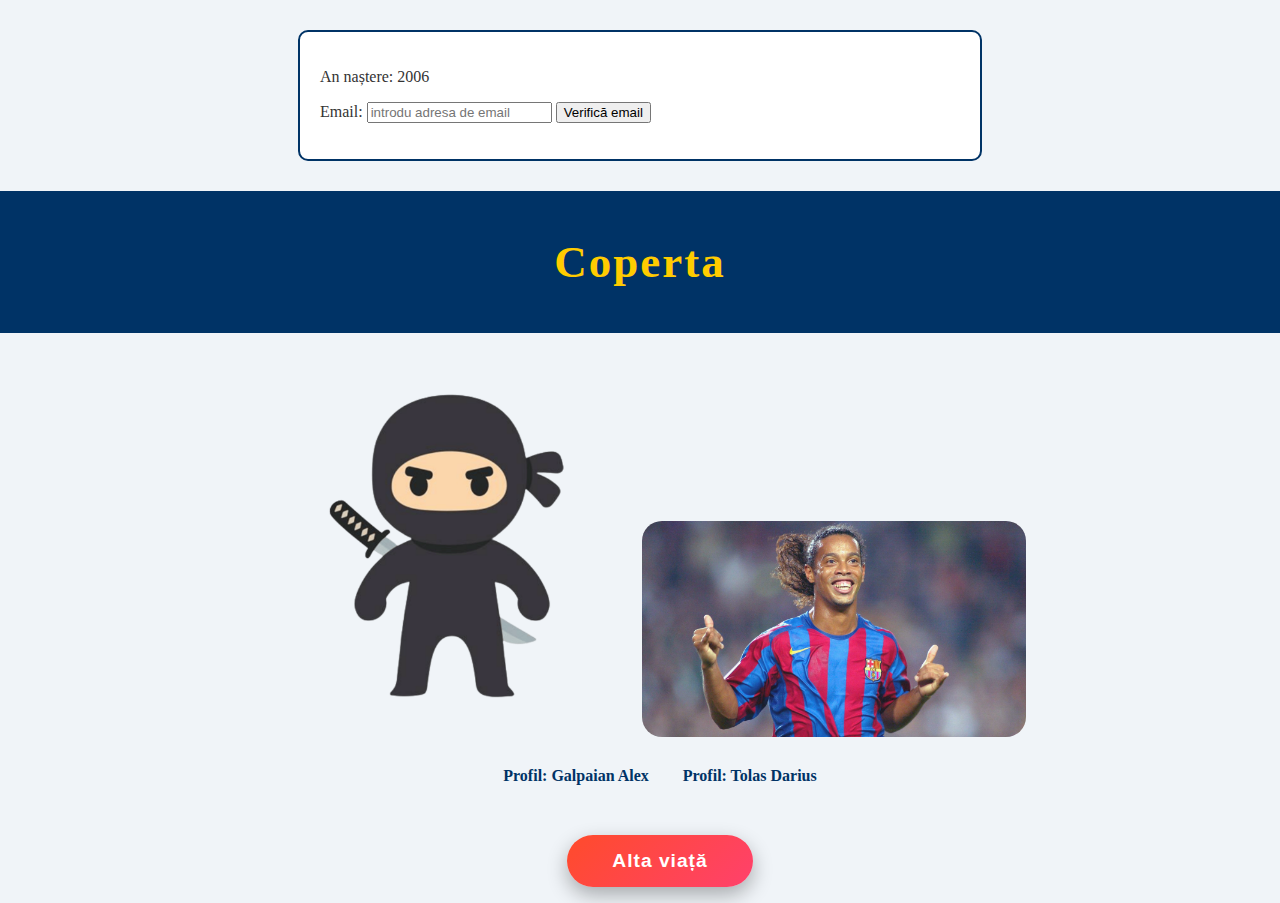
<file: index.html>
<head>
  <meta charset="UTF-8">
  <meta name="viewport" content="width=device-width, initial-scale=1.0">
  <title>Coperta</title>
  <link rel="stylesheet" href="style.css">
</head>
<body>

<section class="profil">
  <p id="an-nasterii" onmouseover="afiseazaVarsta()" onmouseout="ascundeVarsta()">
    An naștere: <span id="an">2006</span>
  </p>
  <p id="varsta" style="display:none;">
    Vârstă: <span id="ani"></span> ani
  </p>

   <label for="email">Email:</label>
  <input type="email" id="email" name="email" placeholder="introdu adresa de email" />
  <button onclick="valideazaEmail()">Verifică email</button>
  <p id="mesaj-email"></p>
</section>

  <header>
    <h1 id="titlu-catalog">Coperta</h1>
  </header>

  <section class="coperta">
    <img src="images/ninja.png" alt="images/mercedes-cls-mercedes-benz-cls-63-amg-s-performance-carbon-package-biturbo-schwarz_8961204899.jpg">
	<img src="images/1-ronaldinho-feat-0118-2560x1440-c-default.png"
  </section>

  <nav>
    <ul>
      <li><a href="indexeu.html">Profil: Galpaian Alex</a></li>
      <li><a href="index tolas.html">Profil: Tolas Darius</a></li>
    </ul>
	
<nav>
  <ul>
 
<div class="buton-centru">
  <button id="altaViataBtn">Alta viață</button>
</div>

  </nav>
  
<script src="script.js"></script>

</body>
</html>
</file>
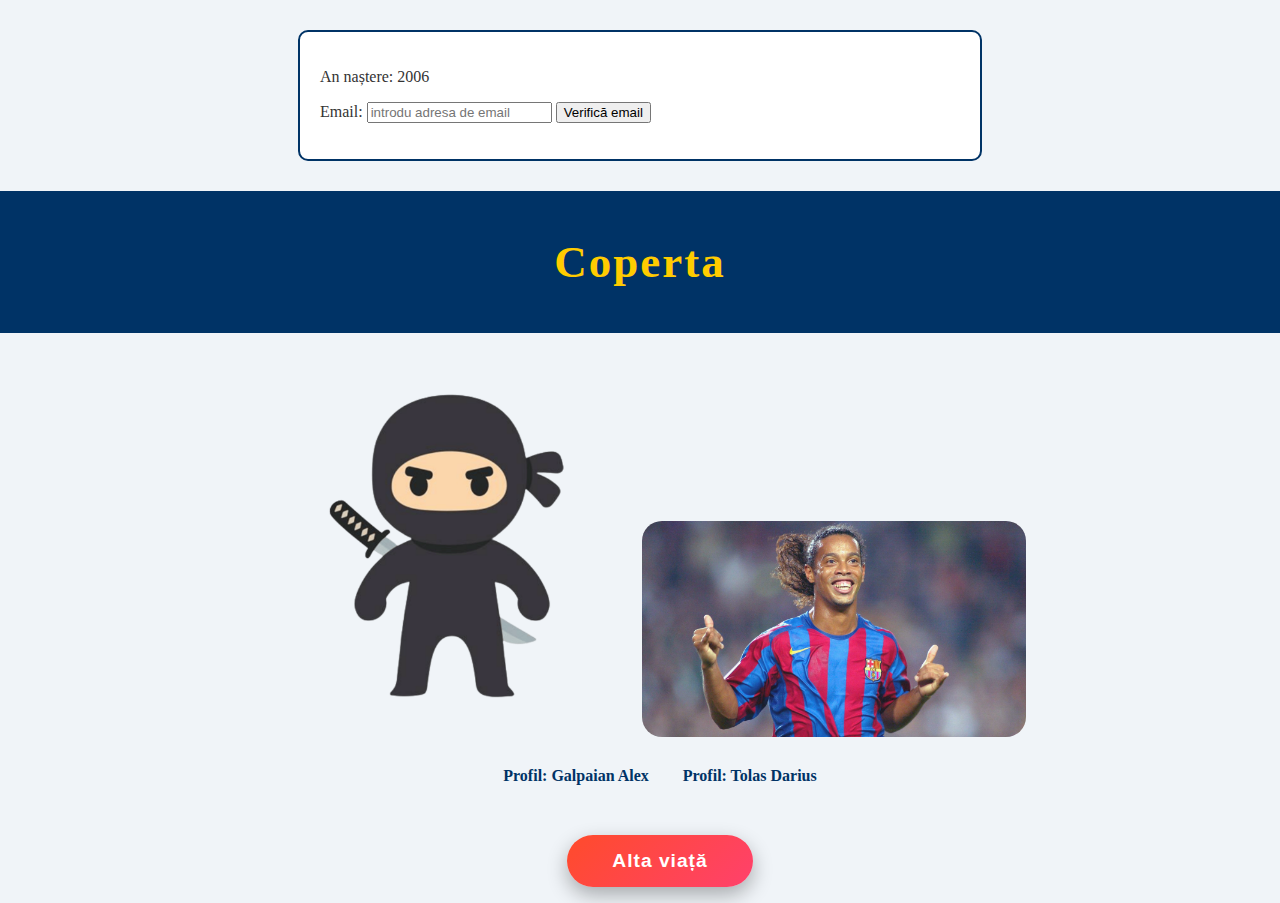
<file: Pagina Coperta.html>
<head>
  <meta charset="UTF-8">
  <meta name="viewport" content="width=device-width, initial-scale=1.0">
  <title>Coperta</title>
  <link rel="stylesheet" href="style.css">
</head>
<body>

<section class="profil">
  <p id="an-nasterii" onmouseover="afiseazaVarsta()" onmouseout="ascundeVarsta()">
    An naștere: <span id="an">2006</span>
  </p>
  <p id="varsta" style="display:none;">
    Vârstă: <span id="ani"></span> ani
  </p>

   <label for="email">Email:</label>
  <input type="email" id="email" name="email" placeholder="introdu adresa de email" />
  <button onclick="valideazaEmail()">Verifică email</button>
  <p id="mesaj-email"></p>
</section>

  <header>
    <h1 id="titlu-catalog">Coperta</h1>
  </header>

  <section class="coperta">
    <img src="images/ninja.png" alt="images/mercedes-cls-mercedes-benz-cls-63-amg-s-performance-carbon-package-biturbo-schwarz_8961204899.jpg">
	<img src="images/1-ronaldinho-feat-0118-2560x1440-c-default.png"
  </section>

  <nav>
    <ul>
      <li><a href="indexeu.html">Profil: Galpaian Alex</a></li>
      <li><a href="index tolas.html">Profil: Tolas Darius</a></li>
    </ul>
	
<nav>
  <ul>
 
<div class="buton-centru">
  <button id="altaViataBtn">Alta viață</button>
</div>

  </nav>
  
<script src="script.js"></script>

</body>
</html>
</file>
<file: style.css>
body {
  font-family: , Arial, sans-serif;
  background-color: #f0f4f8;
  color: #333;
  margin: 0;
  padding: 0;
}

header, footer {
  background-color: #003366;
  color: white;
  text-align: center;
  padding: 15px;
}


#titlu-catalog {
  font-size: 45;
  letter-spacing: 2px;
  color: #ffcc00;
}


.coperta {
  text-align: center;
  margin-top: 20px;
}

.coperta img {
  width: 30%;
  border-radius: 20px;
  opacity: 0.9;

}
nav ul {
  list-style-type: none;
  text-align: center;

}

nav li {
  display: inline-block;
  margin: 10px 15px;
}

nav a {
  text-decoration: none;
  color: #003366;
  font-weight: bold;
}

nav a:hover {
  color: #ff6600;
}


.profil {
  width: 50%;
  margin: 30px auto;
  background-color: #ffffff;
  border: 2px solid #003366;
  border-radius: 10px;
  padding: 20px;
}

.imagine-profil {
  display: block;
  margin: 0 auto;
  width: 150px;
  border-radius: 50%;
  border: 3px solid #003366;
}

.buton-centru {
  display: flex;
  justify-content: center;
  margin-top: 40px; 
}


#altaViataBtn {
  background: linear-gradient(135deg, #ff4b2b, #ff416c);
  color: white;
  border: none;
  border-radius: 50px;
  padding: 15px 45px;
  font-size: 1.2rem;
  font-weight: bold;
  letter-spacing: 1px;
  cursor: pointer;
  box-shadow: 0 8px 20px rgba(0, 0, 0, 0.3);
  transition: all 0.3s ease;
}

#altaViataBtn:hover {
  transform: scale(1.1);
  box-shadow: 0 12px 25px rgba(255, 65, 108, 0.6);
}


#altaViataBtn:active {
  transform: scale(0.95);
}
</file>
